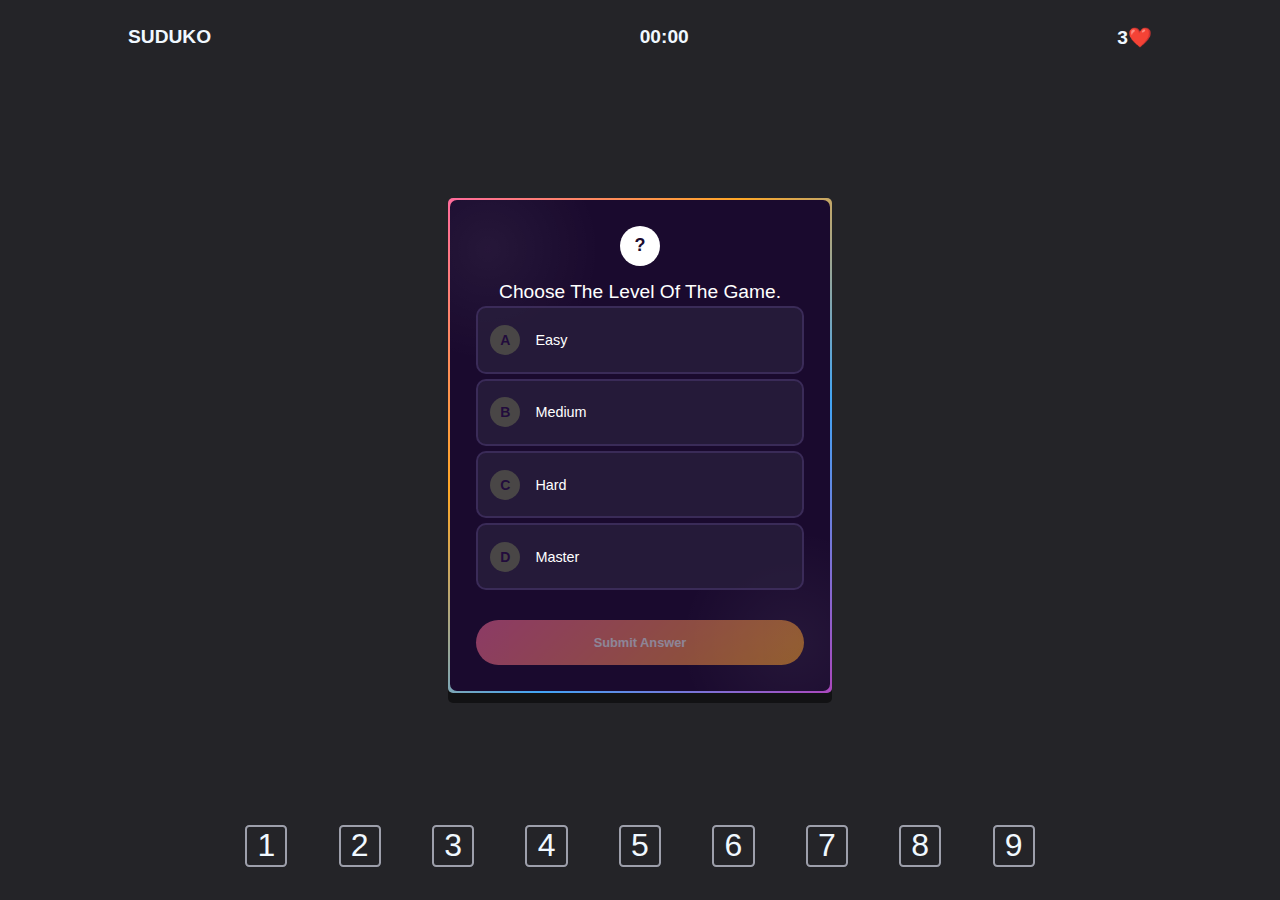
<file: suduko/suduko.html>
<!DOCTYPE html>
<html lang="en">

<head>
    <meta charset="UTF-8">
    <meta name="viewport" content="width=device-width, initial-scale=1.0">
    <title>Suduko</title>
    <link rel="stylesheet" href="suduko.css">
</head>

<body>
    <nav>
        <div class="left">
            <h1>SUDUKO</h1>
        </div>
        <div class="mid">
            <h2>00:00</h2>
        </div>
        <div class="right">
            <h1><span id="lives">3</span><span id="heart">❤️</span></h1>
        </div>
    </nav>
    <div class="container">
        <div class="start" id="start">
            <div class="quiz-container">
            <div class="quiz-inner">
            <div class="question-header">
                <div class="question-icon">?</div>
            </div>
            
            <div class="question-text">
                Choose The Level Of The Game.
            </div>
            
            <div class="options-container">
                <div class="option" data-value="Easy">
                    <div class="option-letter">A</div>
                    Easy
                </div>
                
                <div class="option" data-value="Medium">
                    <div class="option-letter">B</div>
                    Medium
                </div>
                
                <div class="option" data-value="Hard">
                    <div class="option-letter">C</div>
                    Hard
                </div>
                
                <div class="option" data-value="Master">
                    <div class="option-letter">D</div>
                    Master
                </div>
            </div>
            
            <button class="submit-btn" id="submitBtn">Submit Answer</button>
            
            
        </div>
    </div>

        </div>
        <div id="boardcontainer" class="boardcontainer">
            <div id="sudoku-board">
                <div class="cells"></div>
                <div class="cells"><span>5</span></div>
                <div class="cells"></div>
                <div class="cells"></div>
                <div class="cells"></div>
                <div class="cells"></div>
                <div class="cells"></div>
                <div class="cells"></div>
                <div class="cells"></div>
                <div class="cells"></div>
                <div class="cells"></div>
                <div class="cells"></div>
                <div class="cells"></div>
                <div class="cells"></div>
                <div class="cells"></div>
                <div class="cells"></div>
                <div class="cells"></div>
                <div class="cells"></div>
                <div class="cells"></div>
                <div class="cells"></div>
                <div class="cells"></div>
                <div class="cells"></div>
                <div class="cells"></div>
                <div class="cells"></div>
                <div class="cells"></div>
                <div class="cells"></div>
                <div class="cells"></div>
                <div class="cells"></div>
                <div class="cells"></div>
                <div class="cells"></div>
                <div class="cells"></div>
                <div class="cells"></div>
                <div class="cells"></div>
                <div class="cells"></div>
                <div class="cells"></div>
                <div class="cells"></div>
                <div class="cells"></div>
                <div class="cells"></div>
                <div class="cells"></div>
                <div class="cells"></div>
                <div class="cells"></div>
                <div class="cells"></div>
                <div class="cells"></div>
                <div class="cells"></div>
                <div class="cells"></div>
                <div class="cells"></div>
                <div class="cells"></div>
                <div class="cells"></div>
                <div class="cells"></div>
                <div class="cells"></div>
                <div class="cells"></div>
                <div class="cells"></div>
                <div class="cells"></div>
                <div class="cells"></div>
                <div class="cells"></div>
                <div class="cells"></div>
                <div class="cells"></div>
                <div class="cells"></div>
                <div class="cells"></div>
                <div class="cells"></div>
                <div class="cells"></div>
                <div class="cells"></div>
                <div class="cells"></div>
                <div class="cells"></div>
                <div class="cells"></div>
                <div class="cells"></div>
                <div class="cells"></div>
                <div class="cells"></div>
                <div class="cells"></div>
                <div class="cells"></div>
                <div class="cells"></div>
                <div class="cells"></div>
                <div class="cells"></div>
                <div class="cells"></div>
                <div class="cells"></div>
                <div class="cells"></div>
                <div class="cells"></div>
                <div class="cells"></div>
                <div class="cells"></div>
                <div class="cells"></div>
                <div class="cells"></div>
            </div>
        </div>

    </div>


    <div class="numberpallet">
        <button class="bubble">1</button>
        <button class="bubble">2</button>
        <button class="bubble">3</button>
        <button class="bubble">4</button>
        <button class="bubble">5</button>
        <button class="bubble">6</button>
        <button class="bubble">7</button>
        <button class="bubble">8</button>
        <button class="bubble">9</button>
    </div>
    <script src="suduko.js"></script>
</body>

</html>
</file>
<file: suduko/suduko.css>
* {
    margin: 0;
    padding: 0;
    box-sizing: border-box;
}

:root {
    --border-color: rgb(0, 0, 0);
}

html,
body {
    height: 100%;
    overflow-x: hidden;
    width: 100%;
    background-color: rgb(36, 36, 40);
    color: aliceblue;
    font-family: 'Franklin Gothic Medium', 'Arial Narrow', Arial, sans-serif;
}

nav {
    width: 100%;
    height: 10%;
    display: flex;

    justify-content: space-between;
    padding-left: 10%;
    padding-right: 10%;
    padding-top: 2%;
}
.left h1{
    font-size: 1.2rem;

}
.mid h2{
    font-size: 1.2rem;

}
.right h1{
font-size: 1.2rem;
}
.container {
    width: 100%;
    height: 79%;
    display: flex;
    align-items: center;
    justify-content: center;
}
@keyframes start-deactivate {
    0%{
        transform: scale(1);
    }
    100% {
        transform: scale(0);
        
    }

}
.start {
    width: 100%;
    height: 100%;
    display: flex;
    align-items: center;
    justify-content: center;
}


.quiz-container {
    background: rgba(25, 10, 40, 0.9);
    border-radius: 5px;
    padding: 2px;
    background: linear-gradient(135deg, #ff6b9d, #ffa726, #42a5f5, #ab47bc);
    box-shadow: 0 10px 0px rgba(0, 0, 0, 0.5);
    width: 30vw;
    animation: glow 3s ease-in-out infinite alternate;
}
@keyframes glow {
    0% {
        box-shadow: 0 20px 40px rgba(0, 0, 0, 0.5), 0 0 20px rgba(255, 107, 157, 0.3);
    }
    
    100% {
        box-shadow: 0 25px 50px rgba(0, 0, 0, 0.6), 0 0 30px rgba(171, 71, 188, 0.4);
    }
}

.quiz-inner {
    background: #1a0a2e;
    border-radius: 7px;
    padding: 2vw;
    background-image:
    radial-gradient(circle at 10% 10%, rgba(255, 255, 255, 0.05) 0%, transparent 20%),
    radial-gradient(circle at 90% 90%, rgba(255, 255, 255, 0.05) 0%, transparent 20%);
}

.question-header {
    display: flex;
    align-items: center;
    justify-content: center;
    margin-bottom: 3px;
}

.question-icon {
    background: white;
    color: #1a0a2e;
    width: 40px;
    height: 40px;
    border-radius: 50%;
    display: flex;
    align-items: center;
    justify-content: center;
    font-weight: bold;
    font-size: 18px;
    margin-bottom: 10px;
}

.question-text {
    color: white;
    font-size: 1.2rem;
    font-weight: 300;
    text-align: center;
    line-height: 1.4;
    margin-bottom: 1px;
}

.options-container {
    display: flex;
    flex-direction: column;
    gap: 5px;
}

.option {
    background: rgba(40, 30, 60, 0.8);
    border: 2px solid rgba(80, 60, 120, 0.5);
    border-radius: 10px;
    padding: 1.3vw 1vw;
    color: white;
    font-size: 0.9rem;
    font-weight: 500;
    cursor: pointer;
    transition: all 0.3s ease;
    display: flex;
    align-items: center;
    position: relative;
    overflow: hidden;
}

.option::before {
    content: '';
    position: absolute;
    top: 0;
    left: -100%;
    width: 100%;
    height: 100%;
    background: linear-gradient(90deg, transparent, rgba(255, 255, 255, 0.1), transparent);
    transition: left 0.5s ease;
}

.option:hover::before {
    left: 100%;
}

.option:hover {
    transform: translateY(-2px);
    border-color: rgba(255, 107, 157, 0.7);
    box-shadow: 0 10px 25px rgba(255, 107, 157, 0.2);
}

.option.selected {
    background: linear-gradient(135deg, #4CAF50, #45a049);
    border-color: #4CAF50;
    transform: translateY(-2px);
    box-shadow: 0 10px 25px rgba(76, 175, 80, 0.3);
}


@keyframes pulse {
    
    0%,
    100% {
        transform: scale(1);
    }

    50% {
        transform: scale(1.02);
    }
}

@keyframes shake {
    
    0%,
    100% {
        transform: translateX(0);
    }
    
    25% {
        transform: translateX(-5px);
    }
    
    75% {
        transform: translateX(5px);
    }
}

.option-letter {
    background: rgb(73, 70, 70);
    color: #220c3c;
    width: 30px;
    height: 30px;
    border-radius: 50%;
    display: flex;
    align-items: center;
    justify-content: center;
    font-weight: bold;
    margin-right: 15px;
    font-size: 14px;
}

.submit-btn {
    background: linear-gradient(135deg, #ff6b9d, #ffa726);
    border: none;
    border-radius: 2vw;
    padding: 15px 40px;
    color: white;
    font-size: 0.8rem;
    font-weight: bold;
    cursor: pointer;
    margin-top: 30px;
    width: 100%;
    transition: all 0.3s ease;
    opacity: 0.5;
    pointer-events: none;
}

.submit-btn.active {
    opacity: 1;
    pointer-events: auto;
}

.submit-btn:hover.active {
    transform: translateY(-2px);
    box-shadow: 0 10px 25px rgba(255, 107, 157, 0.4);
}

.boardcontainer{
    display: none;
    background-color: #1f1315;
}
@keyframes growdiv {
    from {
        transform: scale(0);
    }
    to {
        transform: scale(1);
  }
}

#sudoku-board {
    display: grid;
    grid-template-columns: repeat(9, 3vw);
    gap: 2px;
    grid-template-rows: repeat(9, 3vw);
}

.cells {
    background-color: #747896;
    display: flex;
    justify-content: center;
    align-items: center;
}
.cells span{
    color: #1a0a2e;
    font-size: 2rem;
}
.cells:hover {
    animation: colorChange 2s infinite;
}

.cells:nth-child(3n) {
    border-right: 4px solid var(--border-color);
}

.cells:nth-child(-n + 9) {
    border-top: 4px solid var(--border-color);
}

.cells:nth-child(n + 73) {
    border-bottom: 4px solid var(--border-color);
}

.cells:nth-child(9n + 1) {
    border-left: 4px solid var(--border-color);
}

.cells:nth-child(n + 19):nth-child(-n + 27) {
    border-bottom: 4px solid var(--border-color);
}

.cells:nth-child(n + 46):nth-child(-n + 54) {
    border-bottom: 4px solid var(--border-color);
}

.numberpallet {
    display: flex;
    width: 100%;
    height: 10%;
    justify-content: center;
    gap: 4%;
    align-items: center;
}

.bubble {
    width: 3.3vw;
    height: 3.3vw;
    cursor: pointer;
    background-color: transparent;
    display: flex;
    color: aliceblue;
    justify-content: center;
    font-size: 2rem;
    align-items: center;
    border: 2px solid rgb(157, 159, 171);
    border-radius: 10%;
}

.bubble:hover {
    background-color: #353856;

}

.bubble:active {
    animation: colorChange 1s linear;
}

@keyframes colorChange {
    0% {
        background-color: #3d3a3a;
    }
    
    33% {
        background-color: #601b1e;
    }
    
    66% {
        background-color: #801020;
    }
    
    100% {
        background-color: #4100ba;
    }
}
@media only screen and (max-width: 1000px) {
    .quiz-container {
        width: 50vw;
    }
    .bubble{
        width: 5vw;
        font-size: 1.3rem;
        padding: 2vw;
        height: 5vw;
    }
    body {
    height: calc(100% - 30px);
}
#sudoku-board {
    grid-template-columns: repeat(9, 5vw);
    gap: 2px;
    grid-template-rows: repeat(9, 5vw);
}
.cells span{
    font-size: 1.8rem;
}
}
@media only screen and (max-width: 600px) {
  .quiz-container {
    width: 80vw;
  }
  .bubble{
    font-size: 1rem;
    padding: 3vw;
  }
  #sudoku-board {
    grid-template-columns: repeat(9, 8vw);
    gap: 2px;
    grid-template-rows: repeat(9, 8vw);
}
.cells span{
    font-size: 1.8rem;
}
}
</file>
